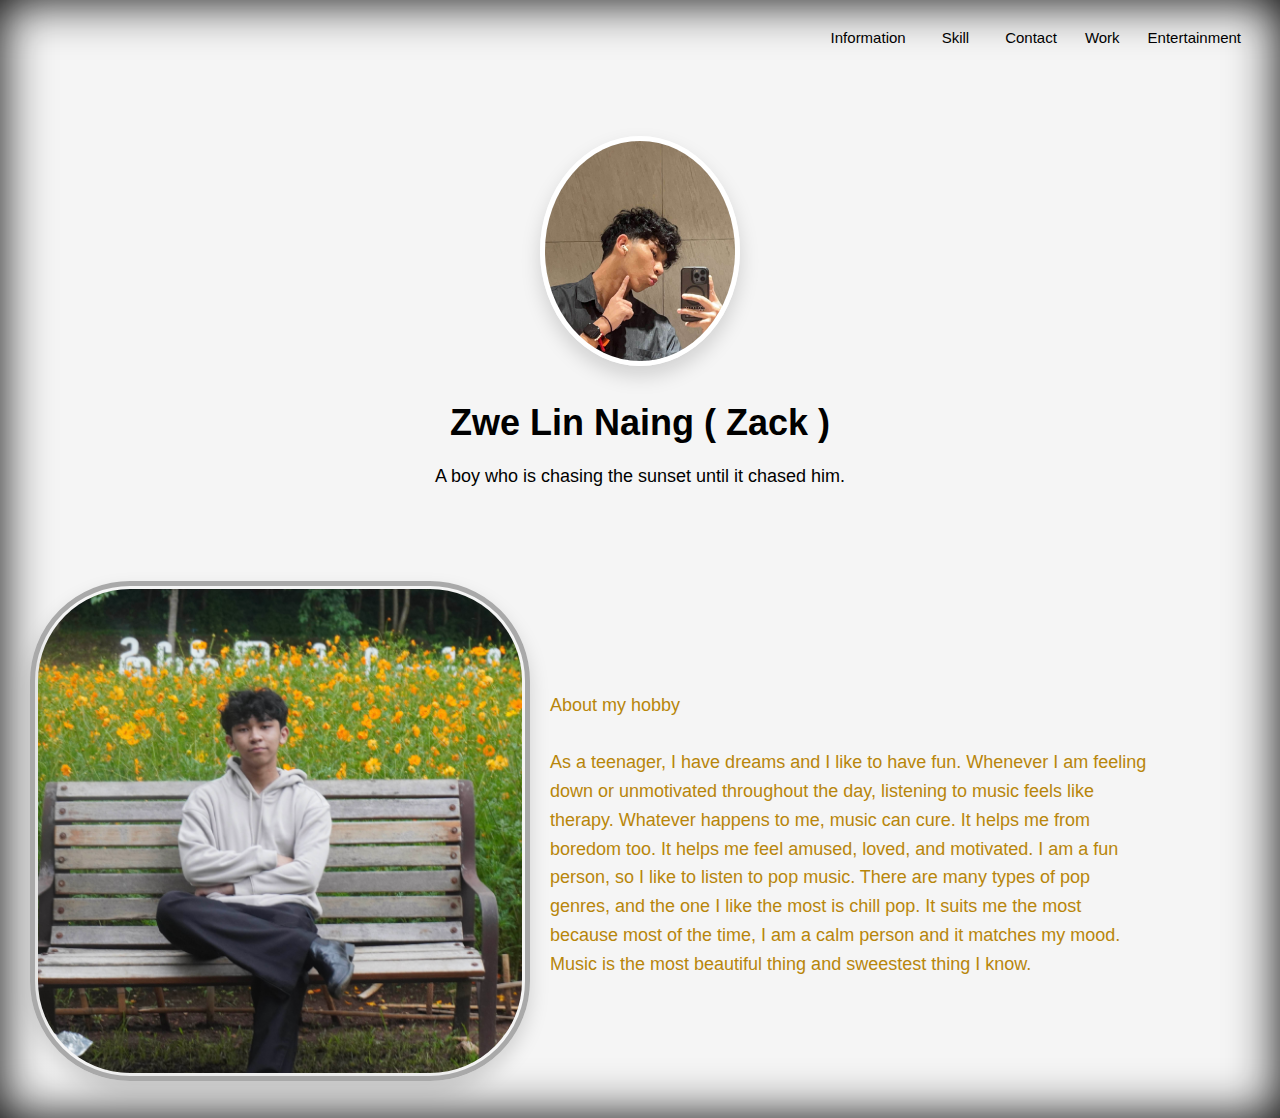
<file: index.html>
<!DOCTYPE html>
<html lang="en">
<head>
        <meta charset="UTF-8">
        <meta name="viewport" content="width=device-width, initial-scale=1.0">
        <title>Home</title>
        <link rel="stylesheet" href="test.css">
        
        <!-- Meta Tags for SEO -->
        <meta name="description" content="Zwe Lin Naing (Zack)'s personal website. Learn about his hobbies, skills, and more.">
        <meta name="keywords" content="Zwe Lin Naing, Zack, hobbies, music, pop music, chill pop">
        <meta name="author" content="Zwe Lin Naing">
    
        <!-- Open Graph (for Facebook) -->
        <meta property="og:title" content="Zwe Lin Naing (Zack)">
        <meta property="og:description" content="Discover more about Zack's hobbies, skills, and interests.">
        <meta property="og:image" content="zwe1.jpg">
        <meta property="og:url" content="http://example.com">
    
        <!-- Twitter Cards -->
        <meta name="twitter:title" content="Zwe Lin Naing (Zack)">
        <meta name="twitter:description" content="Learn more about Zack's hobbies, music tastes, and skills.">
        <meta name="twitter:image" content="zwe1.jpg">
        <meta name="twitter:card" content="summary_large_image">
    
        <!-- Favicon -->
        <link rel="icon" href="favicon.ico" type="image/x-icon">
    
    <meta charset="UTF-8">
    <meta name="viewport" content="width=device-width, initial-scale=1.0">
    <title>Home</title>
    <link rel="stylesheet" href="test.css">
</head>
<body>
    <header class="head">
        <nav class="nav1">
            <ul>
                <li><a href="#section1">Information</a><li>
                <li><a href="skill.html">Skill</a><li>
                <li><a href="contact.html">Contact</a></li>
                <li><a href="mmsp.html">Work</a></li>
                <li><a href="entertainment.html">Entertainment</a></li>
            </ul>
        </nav>
        <div class="mmsp">
            <img src="zwe1.jpg" alt="">
            <h1>Zwe Lin Naing ( Zack )</h1>
            <p>A boy who is chasing the sunset until it chased him.</p>
        </div>
    </header>
    
    <section id="section1">
        <div class="container">
             <div class="image"> <img src="zwe.jpg" alt="Description of image" width="300"> 
        </div> 
        
        <div class="text"> 
            <p style="text-align: justify;">About my hobby</p>
            <br>
            <p>As a teenager, I have dreams and I like to have fun. Whenever I am feeling down or unmotivated throughout the day, listening to music feels like therapy. Whatever happens to me, music can cure. It helps me from boredom too. It helps me feel amused, loved, and motivated. I am a fun person, so I like to listen to pop music. There are many types of pop genres, and the one I like the most is chill pop. It suits me the most because most of the time, I am a calm person and it matches my mood. Music is the most beautiful thing and sweestest thing I know.</p> 
        </div>
    </section>
    
</body>
</html>
</file>
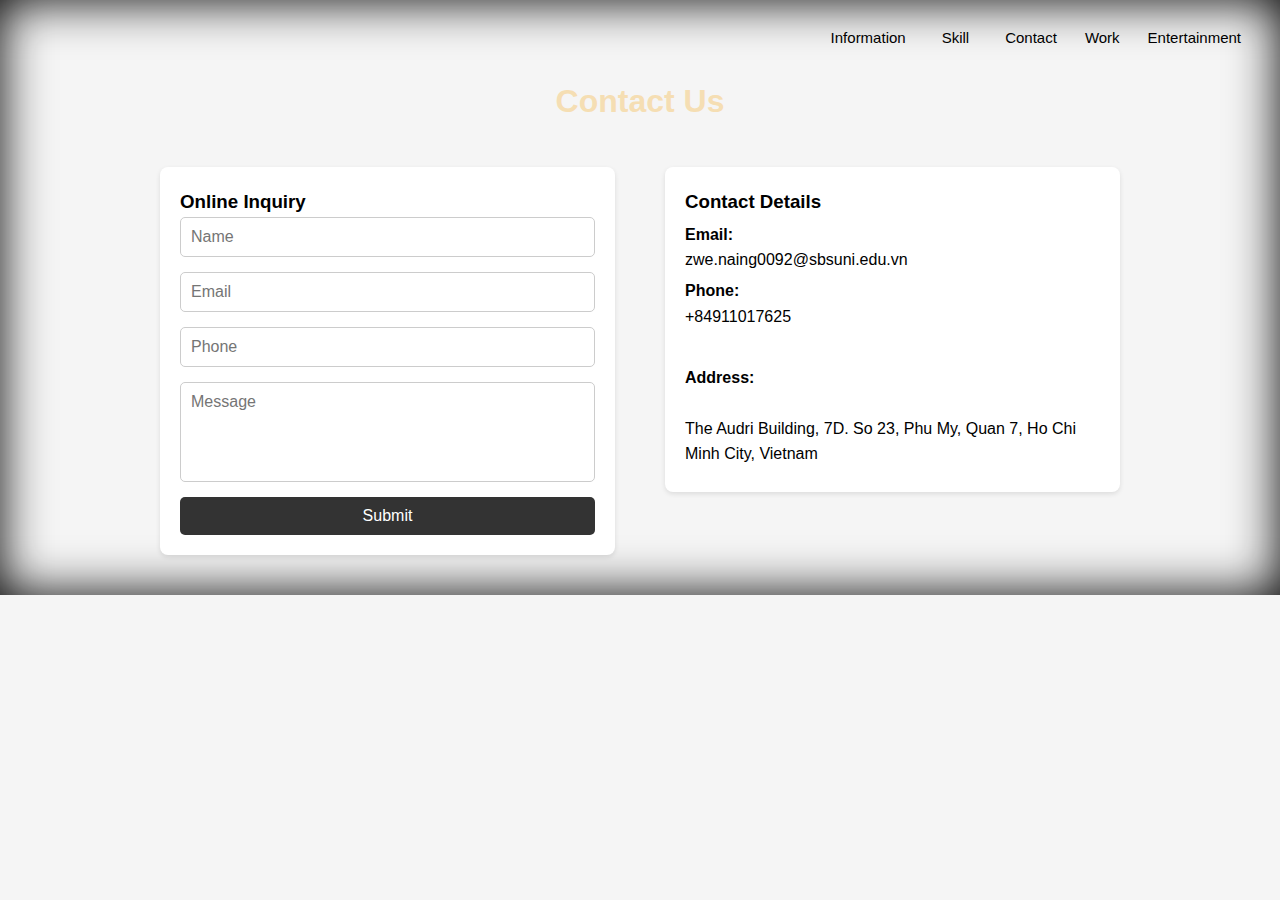
<file: contact.html>
<!DOCTYPE html>
<html lang="en">
    <!DOCTYPE html>
    <html lang="en">
    <head>
            
            <!-- Meta Tags for SEO -->
            <meta name="description" content="Zwe Lin Naing (Zack)'s personal website. Learn about his hobbies, skills, and more.">
            <meta name="keywords" content="Zwe Lin Naing, Zack, hobbies, music, pop music, chill pop">
            <meta name="author" content="Zwe Lin Naing">
        
            <!-- Open Graph (for Facebook) -->
            <meta property="og:title" content="Zwe Lin Naing (Zack)">
            <meta property="og:description" content="Discover more about Zack's hobbies, skills, and interests.">
            <meta property="og:image" content="zwe1.jpg">
            <meta property="og:url" content="http://example.com">
        
            <!-- Twitter Cards -->
            <meta name="twitter:title" content="Zwe Lin Naing (Zack)">
            <meta name="twitter:description" content="Learn more about Zack's hobbies, music tastes, and skills.">
            <meta name="twitter:image" content="zwe1.jpg">
            <meta name="twitter:card" content="summary_large_image">
        
            <!-- Favicon -->
            <link rel="icon" href="favicon.ico" type="image/x-icon">
        
        <meta charset="UTF-8">
        <meta name="viewport" content="width=device-width, initial-scale=1.0">
        <title>Contact</title>
        <link rel="stylesheet" href="contact.css">
    </head>
<body>
    <header class="head">
        <nav class="nav1">
            <ul>
                <li><a href="index.html">Information</a><li>
                <li><a href="skill.html">Skill</a><li>
                <li><a href="contact.html">Contact</a></li>
                <li><a href="mmsp.html">Work</a></li>
                <li><a href="entertainment.html">Entertainment</a></li>
            </ul>
        </nav>
    </header>
    <h1>Contact Us</h1>
    <div class="container">
        <div class="form-section">
            <h3>Online Inquiry</h3>
            <form>
                <input type="text" name="name" placeholder="Name" required>
                <input type="email" name="email" placeholder="Email" required>
                <input type="tel" name="phone" placeholder="Phone" required>
                <textarea name="message" placeholder="Message"></textarea>
                <button type="submit">Submit</button>
            </form>
        </div>

        <div class="contact-details">
            <h3>Contact Details</h3>
            <p><strong>Email:</strong> zwe.naing0092@sbsuni.edu.vn</p>
            <p><strong>Phone:</strong>+84911017625</p><br>
            <p><strong>Address:</strong><br>The Audri Building, 7D. So 23, Phu My, Quan 7, Ho Chi Minh City, Vietnam</p>
        </div>
    </div>
</body>
</html>
</file>
<file: test.css>
*{
    margin: 0;
    padding: 0;
    box-sizing: border-box;
    /* font-family: Arial, Helvetica, sans-serif; */
}

html{
   scroll-behavior: smooth;
}


body{
    background-color: whitesmoke;
    line-height: 1.6;
    padding: 20px;
    box-shadow: inset 0 0 50px;
    margin: 0;
      
} 


.nav1 {
   padding: 5px;
}
ul {
   margin: 0;
   padding: 0;
   display: flex;
   justify-content: flex-end; 
   list-style: none;
}
li {
   margin: 0 4px;
}
a {
   color: black;
   text-decoration: none;
   font-size: 15px;
   font-weight: 520;
   padding:  10px 10px;
   cursor: pointer;
   font-family: Arial, Helvetica, sans-serif;
}
a:hover {
   background-color: lightblue;
   color: #FFF;
   border-radius: 1000px;
   background: linear-gradient(45deg, #2575fc, #6a11cb); 
  transform: translateY(-2px); 
  box-shadow: 0 6px 8px rgba(0, 0, 0, 0.15);

}

.mmsp{
   text-align: center;
   font-family:'Franklin Gothic Medium', 'Arial Narrow', Arial, sans-serif;
   padding: 80px;
   margin: 10;
   color: black;
   font-size: large;
   font-weight: 100;
}

.mmsp img{
   width: 200px;
   height: 230px;
   border-radius: 50%;
   overflow: hidden;
   border: 5px solid white;
   box-shadow: 0 10px 20px rgba(0, 0, 0, 0.15);
   margin-bottom: 20px;
   object-fit: cover;
}

.mmsp p{
   margin-top: 10px;
}
.body1{
   background-color: lightgray;
}
.p1{
   font-family: Cambria, Cochin, Georgia, Times, 'Times New Roman', serif;
   color: black;
   text-align: center;
   padding: 30px;
   font-size: 30px;
   font-weight: 600;
}

.container 
{ display: flex; align-items: center; padding: 10px;} 


.image img { 
   width: 500px;
   height: 500px; 
   padding: 3px;
   border-radius: 20%;
   overflow: hidden;
   border: 5px solid darkgray;
   box-shadow: 0 10px 20px rgba(0, 0, 0, 0.15);
   margin-right: 20px;
   object-fit: fill;
 } 
.text { 
   max-width: 600px;
   color: darkgoldenrod ;
   font-size: large;
   font-family: 'Segoe UI', Tahoma, Geneva, Verdana, sans-serif;
 }
</file>
<file: contact.css>
*{
    margin: 0;
    padding: 0;
    box-sizing: border-box;
    font-family: Arial, Helvetica, sans-serif;
}

html{
   scroll-behavior: smooth;
}


body{
    background-color: whitesmoke;
    line-height: 1.6;
    padding: 20px;
    box-shadow: inset 0 0 50px;
    margin: 0;
      
} 


.nav1 {
   padding: 5px;
}
ul {
   margin: 0;
   padding: 0;
   display: flex;
   justify-content: flex-end; 
   list-style: none;
}
li {
   margin: 0 4px;
}
a {
   color: black;
   text-decoration: none;
   font-size: 15px;
   font-weight: 520;
   padding:  10px 10px;
   cursor: pointer;
   font-family: Arial, Helvetica, sans-serif;
}
a:hover {
   background-color: lightblue;
   color: #FFF;
   border-radius: 1000px;
   background: linear-gradient(45deg, #2575fc, #6a11cb); 
  transform: translateY(-2px); 
  box-shadow: 0 6px 8px rgba(0, 0, 0, 0.15);

}
.container {
    display: flex;
    justify-content: center;
    align-items: flex-start;
    padding: 20px;
    max-width: 1000px;
    margin: 0 auto;
    gap: 50px;
    }

.form-section, .contact-details {
            background: white;
            padding: 20px;
            border-radius: 8px;
            box-shadow: 0 2px 5px rgba(0, 0, 0, 0.1);
        }

h1 {
            text-align: center;
            margin: 20px 0;
            color: wheat;
            font-family: 'Segoe UI', Tahoma, Geneva, Verdana, sans-serif;
        }

.form-section {
            flex: 1;
        }

.form-section form {
            display: flex;
            flex-direction: column;
        }

.form-section form input,
.form-section form textarea {
            margin-bottom: 15px;
            padding: 10px;
            border: 1px solid #ccc;
            border-radius: 5px;
            font-size: 16px;
        }

.form-section form textarea {
            resize: none;
            height: 100px;
        }

.form-section form button {
            padding: 10px;
            background-color: #333;
            color: white;
            border: none;
            border-radius: 5px;
            cursor: pointer;
            font-size: 16px;
        }

.form-section form button:hover {
            background-color: #555;
        }

.contact-details {
            flex: 1;
        }

.contact-details h3 {
            margin-top: 0;
        }

.contact-details p {
            margin: 5px 0;
        }

.contact-details p strong {
            display: block;
        }
</file>
